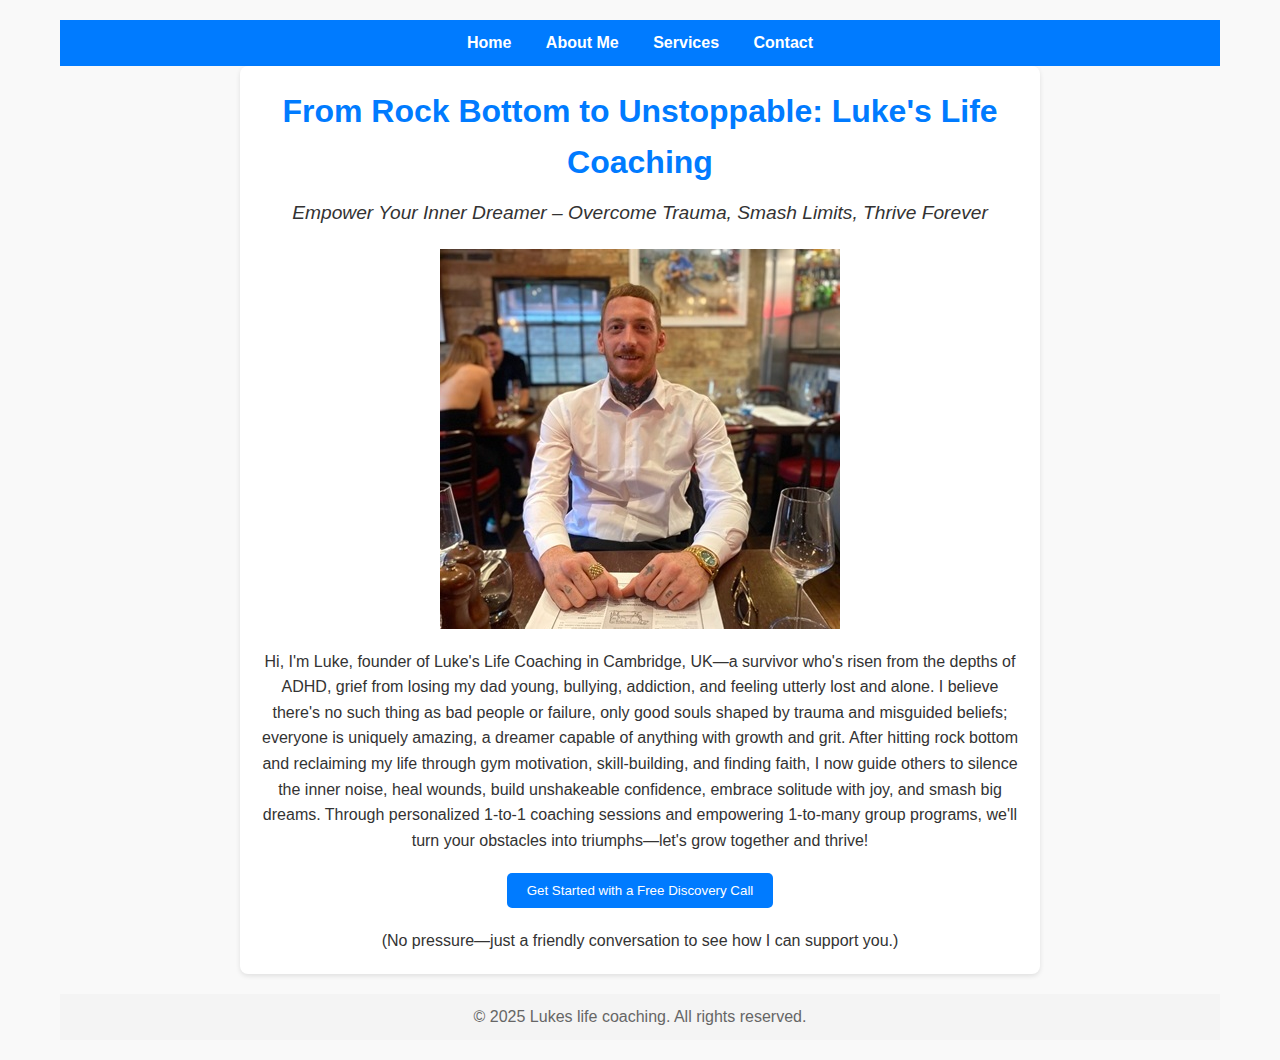
<file: index.html>
<!DOCTYPE html>
<html lang="en">
<head>
  <meta charset="UTF-8">
  <meta name="viewport" content="width=device-width, initial-scale=1.0">
  <title>Luke's Mentoring - Home</title>
  <link rel="stylesheet" href="styles.css"> <!-- Links to the CSS file -->
  <style>
    section {
      text-align: center;
      max-width: 800px;
      margin: 0 auto;
      padding: 20px;
    }
    h1 {
      text-align: center;
      margin-bottom: 10px;
    }
    .tagline {
      font-size: 1.2em;
      font-style: italic;
      margin: 10px 0;
      color: #333; /* Adjust color for visibility */
    }
    img {
      width: 100%;
      max-width: 400px;
      display: block;
      margin: 20px auto;
    }
    button {
      display: block;
      margin: 20px auto;
      padding: 10px 20px;
      background-color: #007bff;
      color: white;
      border: none;
      border-radius: 5px;
      cursor: pointer;
    }
    p {
      text-align: center;
    }
    footer {
      text-align: center;
      padding: 10px;
      background-color: #f4f4f4;
    }
  </style>
</head>
<body>
  <header>
    <nav>
      <ul>
        <li><a href="index.html">Home</a></li>
        <li><a href="about.html">About Me</a></li>
        <li><a href="services.html">Services</a></li>
        <li><a href="contact.html">Contact</a></li>
      </ul>
    </nav>
  </header>

  <section>
    <h1>From Rock Bottom to Unstoppable: Luke's Life Coaching</h1>
    <p class="tagline">Empower Your Inner Dreamer – Overcome Trauma, Smash Limits, Thrive Forever</p>
    <img src="Home-image.jpg" alt="Inspirational image of personal growth and empowerment in life coaching">
    <p>Hi, I'm Luke, founder of Luke's Life Coaching in Cambridge, UK—a survivor who's risen from the depths of ADHD, grief from losing my dad young, bullying, addiction, and feeling utterly lost and alone. I believe there's no such thing as bad people or failure, only good souls shaped by trauma and misguided beliefs; everyone is uniquely amazing, a dreamer capable of anything with growth and grit. After hitting rock bottom and reclaiming my life through gym motivation, skill-building, and finding faith, I now guide others to silence the inner noise, heal wounds, build unshakeable confidence, embrace solitude with joy, and smash big dreams. Through personalized 1-to-1 coaching sessions and empowering 1-to-many group programs, we'll turn your obstacles into triumphs—let's grow together and thrive!</p>
    <button onclick="window.location.href='contact.html'">Get Started with a Free Discovery Call</button>
    <p>(No pressure—just a friendly conversation to see how I can support you.)</p>
  </section>

  <footer>
    <p>&copy; 2025 Lukes life coaching. All rights reserved.</p>
  </footer>
</body>
</html>
</file>
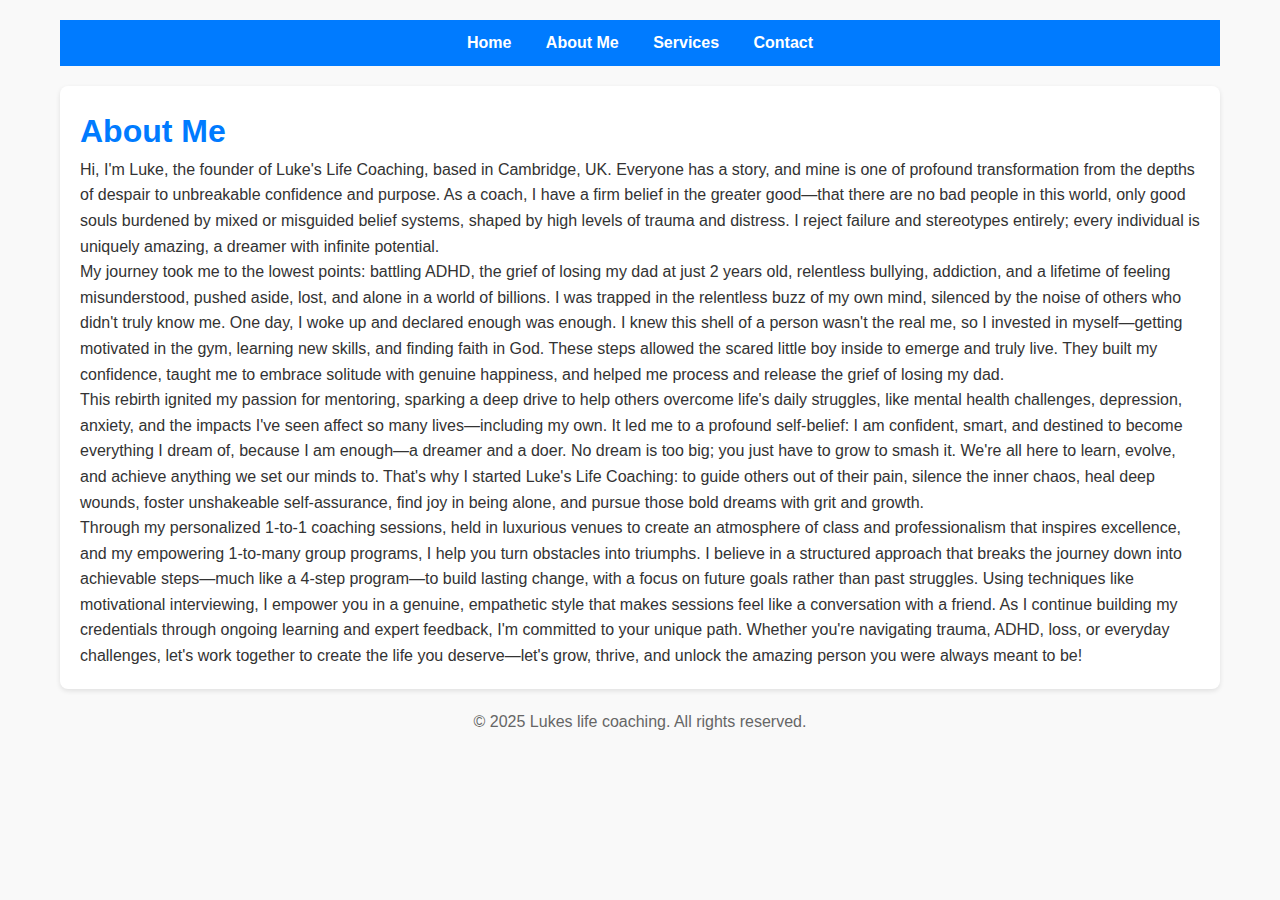
<file: about.html>
<!DOCTYPE html>
<html lang="en">
<head>
  <meta charset="UTF-8">
  <meta name="viewport" content="width=device-width, initial-scale=1.0">
  <title>Lukes life coaching - About Me</title>
  <link rel="stylesheet" href="styles.css">
</head>
<body>
  <header>
    <nav>
      <ul>
        <li><a href="index.html">Home</a></li>
        <li><a href="about.html">About Me</a></li>
        <li><a href="services.html">Services</a></li>
        <li><a href="contact.html">Contact</a></li>
      </ul>
    </nav>
  </header>

  <section>
    <h1>About Me</h1>
    <p>Hi, I'm Luke, the founder of Luke's Life Coaching, based in Cambridge, UK. Everyone has a story, and mine is one of profound transformation from the depths of despair to unbreakable confidence and purpose. As a coach, I have a firm belief in the greater good—that there are no bad people in this world, only good souls burdened by mixed or misguided belief systems, shaped by high levels of trauma and distress. I reject failure and stereotypes entirely; every individual is uniquely amazing, a dreamer with infinite potential.</p>


<p>My journey took me to the lowest points: battling ADHD, the grief of losing my dad at just 2 years old, relentless bullying, addiction, and a lifetime of feeling misunderstood, pushed aside, lost, and alone in a world of billions. I was trapped in the relentless buzz of my own mind, silenced by the noise of others who didn't truly know me. One day, I woke up and declared enough was enough. I knew this shell of a person wasn't the real me, so I invested in myself—getting motivated in the gym, learning new skills, and finding faith in God. These steps allowed the scared little boy inside to emerge and truly live. They built my confidence, taught me to embrace solitude with genuine happiness, and helped me process and release the grief of losing my dad.</p>


<p>This rebirth ignited my passion for mentoring, sparking a deep drive to help others overcome life's daily struggles, like mental health challenges, depression, anxiety, and the impacts I've seen affect so many lives—including my own. It led me to a profound self-belief: I am confident, smart, and destined to become everything I dream of, because I am enough—a dreamer and a doer. No dream is too big; you just have to grow to smash it. We're all here to learn, evolve, and achieve anything we set our minds to. That's why I started Luke's Life Coaching: to guide others out of their pain, silence the inner chaos, heal deep wounds, foster unshakeable self-assurance, find joy in being alone, and pursue those bold dreams with grit and growth.</p>


<p>Through my personalized 1-to-1 coaching sessions, held in luxurious venues to create an atmosphere of class and professionalism that inspires excellence, and my empowering 1-to-many group programs, I help you turn obstacles into triumphs. I believe in a structured approach that breaks the journey down into achievable steps—much like a 4-step program—to build lasting change, with a focus on future goals rather than past struggles. Using techniques like motivational interviewing, I empower you in a genuine, empathetic style that makes sessions feel like a conversation with a friend. As I continue building my credentials through ongoing learning and expert feedback, I'm committed to your unique path. Whether you're navigating trauma, ADHD, loss, or everyday challenges, let's work together to create the life you deserve—let's grow, thrive, and unlock the amazing person you were always meant to be!</p>
  </section>

  <footer>
    <p>&copy; 2025 Lukes life coaching. All rights reserved.</p>
  </footer>
</body>
</html>
</file>
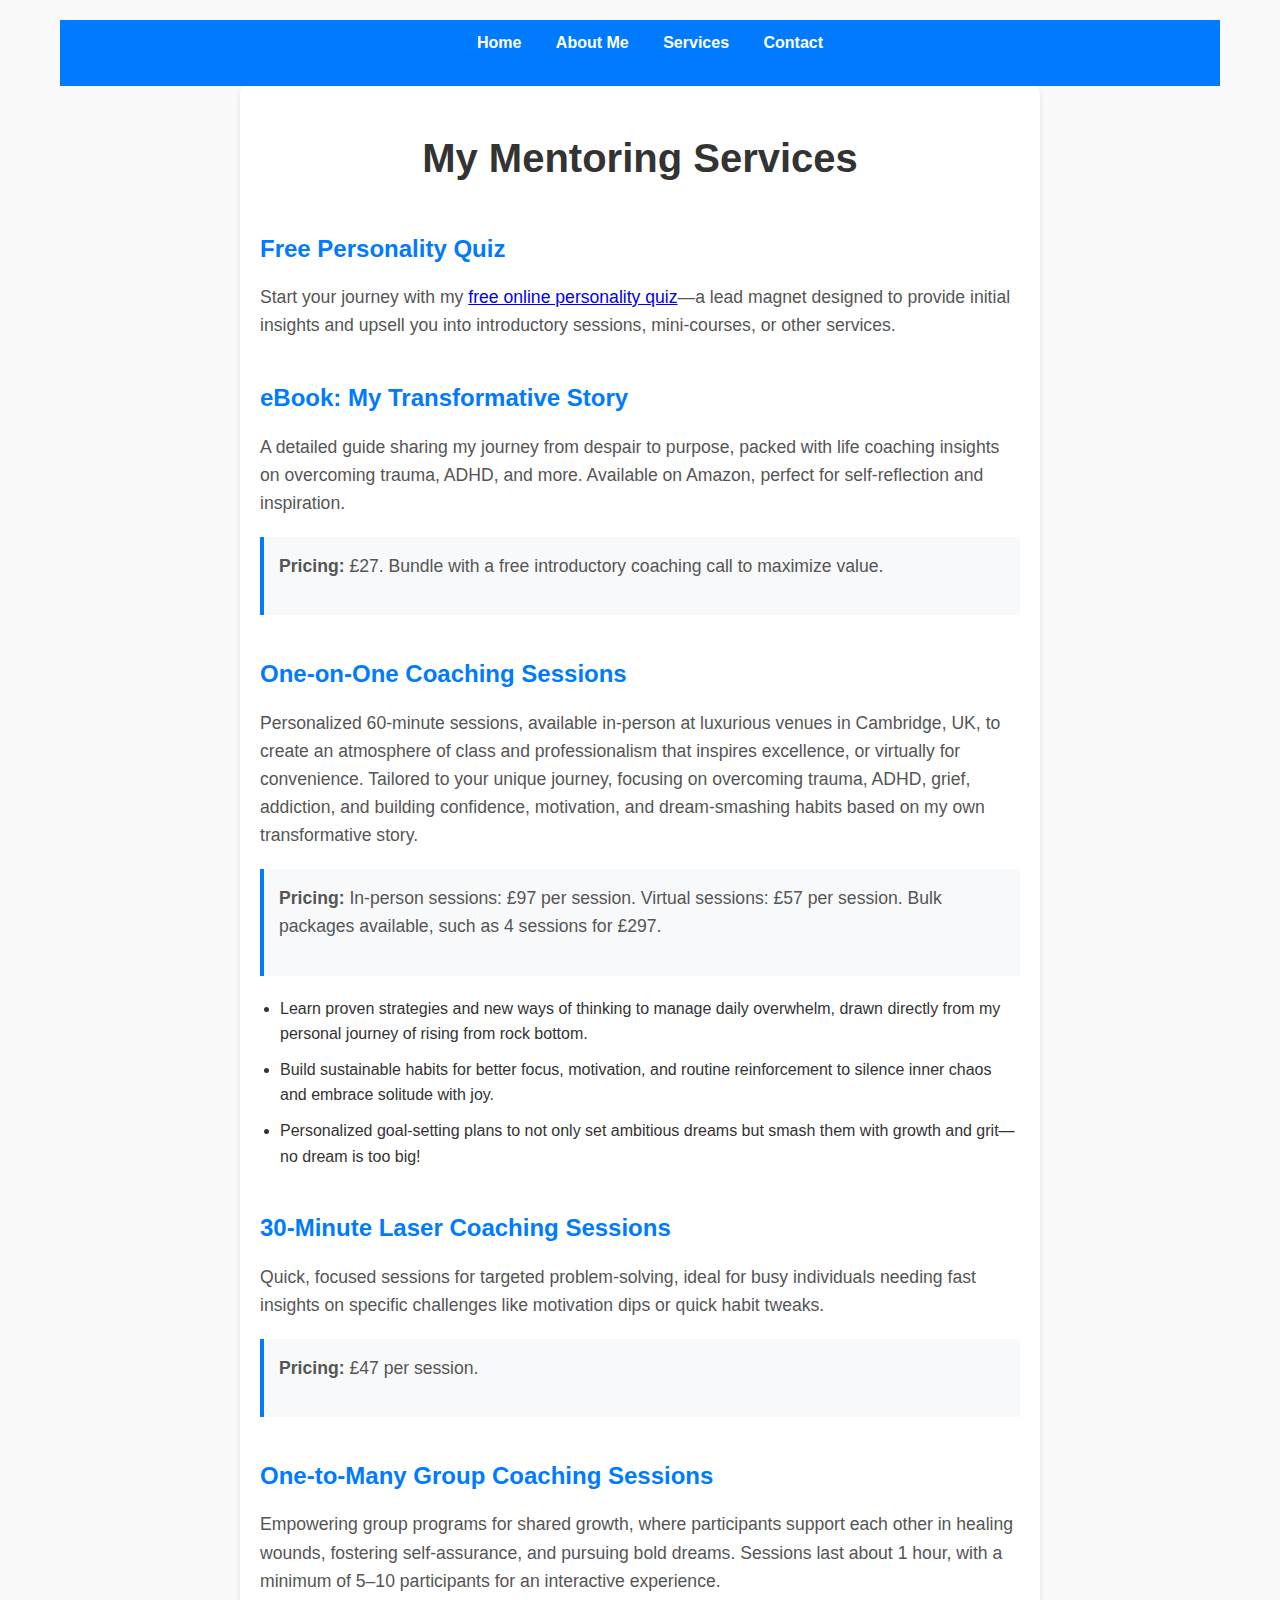
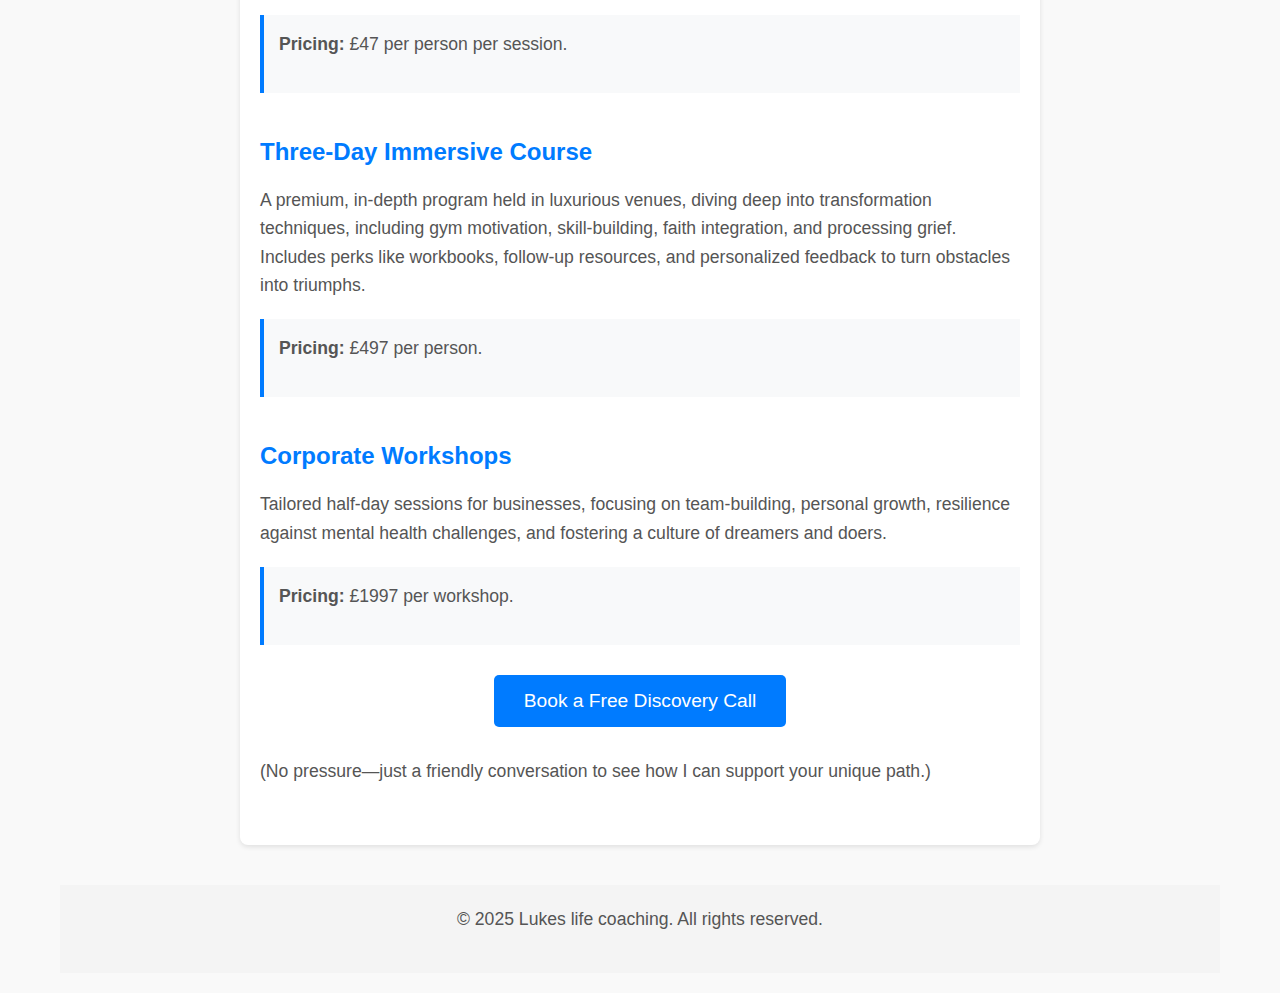
<file: services.html>
<!DOCTYPE html>
<html lang="en">
<head>
  <meta charset="UTF-8">
  <meta name="viewport" content="width=device-width, initial-scale=1.0">
  <title>Lukes life coaching - Services</title>
  <link rel="stylesheet" href="styles.css">
  <style>
    section {
      max-width: 800px;
      margin: 0 auto;
      padding: 40px 20px;
      text-align: left;
    }
    h1 {
      text-align: center;
      margin-bottom: 30px;
      font-size: 2.5em;
      color: #333;
    }
    h2 {
      color: #007bff;
      margin-top: 40px;
      margin-bottom: 15px;
    }
    p {
      margin-bottom: 20px;
      line-height: 1.6;
      font-size: 1.1em;
      color: #555;
    }
    ul {
      margin-bottom: 20px;
      padding-left: 20px;
    }
    li {
      margin-bottom: 10px;
    }
    button {
      display: block;
      margin: 30px auto;
      padding: 15px 30px;
      background-color: #007bff;
      color: white;
      border: none;
      border-radius: 5px;
      cursor: pointer;
      font-size: 1.2em;
    }
    .pricing-note {
      background-color: #f8f9fa;
      padding: 15px;
      border-left: 4px solid #007bff;
      margin-bottom: 20px;
    }
    footer {
      text-align: center;
      padding: 20px;
      background-color: #f4f4f4;
      margin-top: 40px;
    }
  </style>
</head>
<body>
  <header>
    <nav>
      <ul>
        <li><a href="index.html">Home</a></li>
        <li><a href="about.html">About Me</a></li>
        <li><a href="services.html">Services</a></li>
        <li><a href="contact.html">Contact</a></li>
      </ul>
    </nav>
  </header>

  <section>
    <h1>My Mentoring Services</h1>
    
    <h2>Free Personality Quiz</h2>
    <p>Start your journey with my <a href="https://lukeupliftslifecoaching.github.io/FREEPersonalityQuiz/">free online personality quiz</a>—a lead magnet designed to provide initial insights and upsell you into introductory sessions, mini-courses, or other services.</p>

    <h2>eBook: My Transformative Story</h2>
    <p>A detailed guide sharing my journey from despair to purpose, packed with life coaching insights on overcoming trauma, ADHD, and more. Available on Amazon, perfect for self-reflection and inspiration.</p>
    <div class="pricing-note">
      <p><strong>Pricing:</strong> £27. Bundle with a free introductory coaching call to maximize value.</p>
    </div>

    <h2>One-on-One Coaching Sessions</h2>
    <p>Personalized 60-minute sessions, available in-person at luxurious venues in Cambridge, UK, to create an atmosphere of class and professionalism that inspires excellence, or virtually for convenience. Tailored to your unique journey, focusing on overcoming trauma, ADHD, grief, addiction, and building confidence, motivation, and dream-smashing habits based on my own transformative story.</p>
    <div class="pricing-note">
      <p><strong>Pricing:</strong> In-person sessions: £97 per session. Virtual sessions: £57 per session. Bulk packages available, such as 4 sessions for £297.</p>
    </div>
    <ul>
      <li>Learn proven strategies and new ways of thinking to manage daily overwhelm, drawn directly from my personal journey of rising from rock bottom.</li>
      <li>Build sustainable habits for better focus, motivation, and routine reinforcement to silence inner chaos and embrace solitude with joy.</li>
      <li>Personalized goal-setting plans to not only set ambitious dreams but smash them with growth and grit—no dream is too big!</li>
    </ul>

    <h2>30-Minute Laser Coaching Sessions</h2>
    <p>Quick, focused sessions for targeted problem-solving, ideal for busy individuals needing fast insights on specific challenges like motivation dips or quick habit tweaks.</p>
    <div class="pricing-note">
      <p><strong>Pricing:</strong> £47 per session.</p>
    </div>

    <h2>One-to-Many Group Coaching Sessions</h2>
    <p>Empowering group programs for shared growth, where participants support each other in healing wounds, fostering self-assurance, and pursuing bold dreams. Sessions last about 1 hour, with a minimum of 5–10 participants for an interactive experience.</p>
    <div class="pricing-note">
      <p><strong>Pricing:</strong> £47 per person per session.</p>
    </div>

    <h2>Three-Day Immersive Course</h2>
    <p>A premium, in-depth program held in luxurious venues, diving deep into transformation techniques, including gym motivation, skill-building, faith integration, and processing grief. Includes perks like workbooks, follow-up resources, and personalized feedback to turn obstacles into triumphs.</p>
    <div class="pricing-note">
      <p><strong>Pricing:</strong> £497 per person.</p>
    </div>

    <h2>Corporate Workshops</h2>
    <p>Tailored half-day sessions for businesses, focusing on team-building, personal growth, resilience against mental health challenges, and fostering a culture of dreamers and doers.</p>
    <div class="pricing-note">
      <p><strong>Pricing:</strong> £1997 per workshop.</p>
    </div>

    <button onclick="window.location.href='contact.html'">Book a Free Discovery Call</button>
    <p>(No pressure—just a friendly conversation to see how I can support your unique path.)</p>
  </section>

  <footer>
    <p>&copy; 2025 Lukes life coaching. All rights reserved.</p>
  </footer>
</body>
</html>
</file>
<file: styles.css>
/* Basic reset for clean look */
* {
  margin: 0;
  padding: 0;
  box-sizing: border-box;
}

/* Body styling: Easy font, light background */
body {
  font-family: Arial, sans-serif;
  line-height: 1.6;
  color: #333;
  background-color: #f9f9f9;
  padding: 20px;
  max-width: 1200px;
  margin: 0 auto;
}

/* Header with navigation */
header {
  background-color: #007BFF; /* Blue for trust */
  color: white;
  padding: 10px;
  text-align: center;
}

nav ul {
  list-style: none;
}

nav ul li {
  display: inline;
  margin: 0 15px;
}

nav ul li a {
  color: white;
  text-decoration: none;
  font-weight: bold;
}

nav ul li a:hover {
  text-decoration: underline;
}

/* Main content sections */
section {
  margin: 20px 0;
  padding: 20px;
  background-color: white;
  border-radius: 8px;
  box-shadow: 0 2px 5px rgba(0,0,0,0.1);
}

h1, h2 {
  color: #007BFF;
}

button {
  background-color: #007BFF;
  color: white;
  border: none;
  padding: 10px 20px;
  cursor: pointer;
  border-radius: 5px;
}

button:hover {
  background-color: #0056b3;
}

/* Footer */
footer {
  text-align: center;
  margin-top: 20px;
  color: #666;
}

/* Make it mobile-friendly */
@media (max-width: 600px) {
  nav ul li {
    display: block;
    margin: 10px 0;
  }
}
</file>
